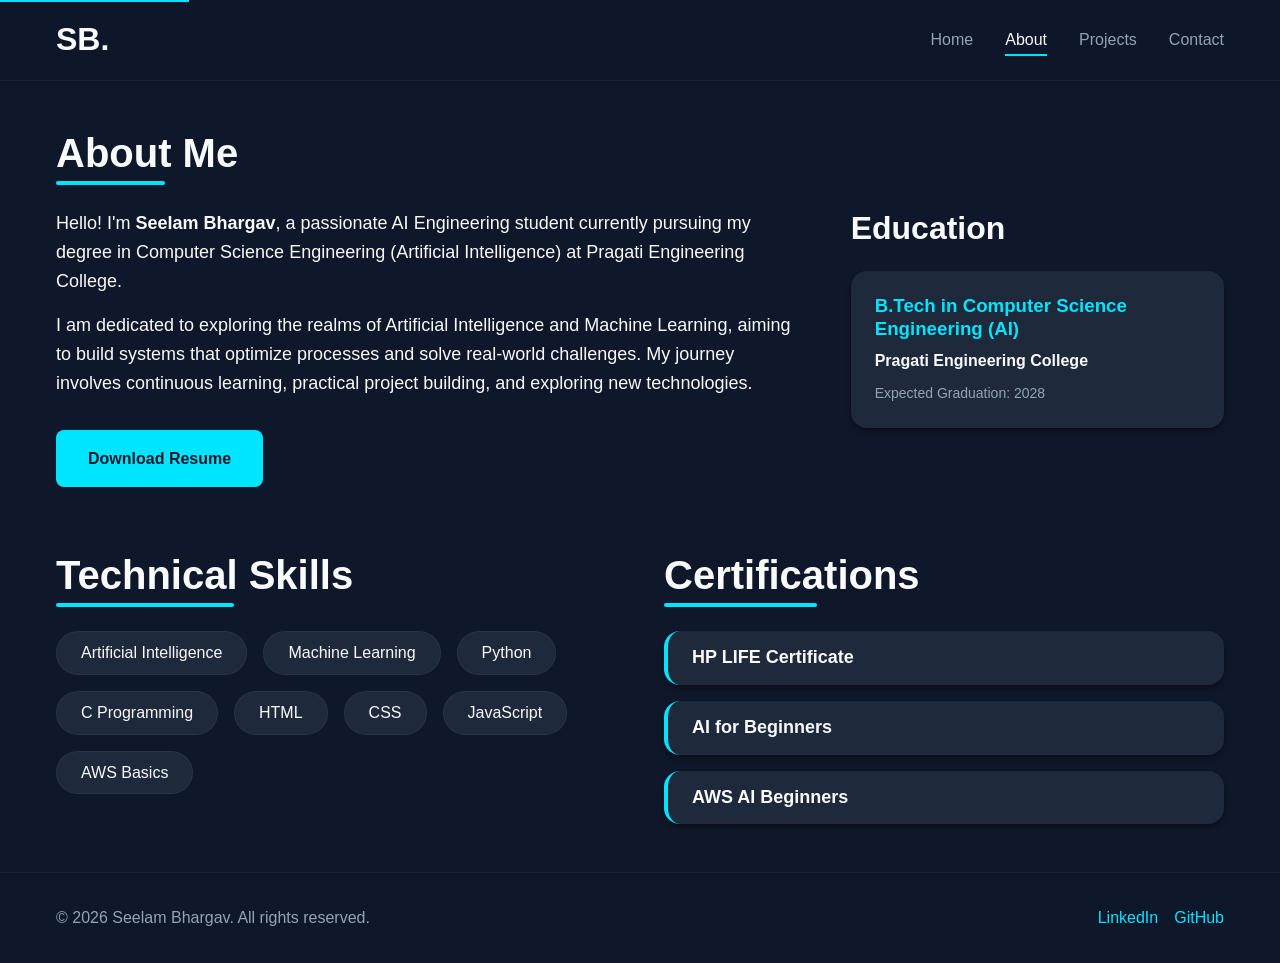
<file: about.html>
<!DOCTYPE html>
<html lang="en">
<head>
    <meta charset="UTF-8">
    <meta name="viewport" content="width=device-width, initial-scale=1.0">
    <title>About Me | Seelam Bhargav</title>
    
    <!-- SEO Meta Tags -->
    <meta name="description" content="Learn more about Seelam Bhargav, his education at Pragati Engineering College, skills in AI, ML, Python, and certifications.">
    <meta name="keywords" content="About Seelam Bhargav, AI Education, Machine Learning Skills, Pragati Engineering College, C Programming, AWS">
    <meta name="author" content="Seelam Bhargav">
    <link rel="canonical" href="https://yourusername.github.io/portfolio-website/about.html">

    <!-- Open Graph Tags -->
    <meta property="og:title" content="About Me | Seelam Bhargav">
    <meta property="og:description" content="Education, skills, and certifications of Seelam Bhargav, AI Engineering student.">
    <meta property="og:type" content="profile">
    <meta property="og:url" content="https://yourusername.github.io/portfolio-website/about.html">
    <meta property="og:image" content="https://yourusername.github.io/portfolio-website/assets/images/og-image.jpg">
    <meta property="og:site_name" content="Seelam Bhargav Portfolio">

    <!-- Twitter Card Tags -->
    <meta name="twitter:card" content="summary_large_image">
    <meta name="twitter:title" content="About Me | Seelam Bhargav">
    <meta name="twitter:description" content="Education, skills, and certifications of Seelam Bhargav.">
    <meta name="twitter:image" content="https://yourusername.github.io/portfolio-website/assets/images/twitter-card.jpg">

    <!-- CSS -->
    <link rel="stylesheet" href="css/style.css">

</head>
<body>
    <a href="#main-content" class="skip-link">Skip to main content</a>

    <!-- Header & Navigation -->
    <header class="site-header" role="banner">
        <div class="container header-container">
            <div class="logo">
                <a href="index.html" aria-label="Seelam Bhargav Home">
                    <span class="logo-text">SB.</span>
                </a>
            </div>
            
            <button class="mobile-nav-toggle" aria-controls="primary-navigation" aria-expanded="false" aria-label="Toggle navigation">
                <span class="hamburger" aria-hidden="true"></span>
            </button>

            <nav id="primary-navigation" class="primary-nav" role="navigation" aria-label="Primary">
                <ul class="nav-list">
                    <li><a href="index.html" class="nav-link">Home</a></li>
                    <li><a href="about.html" aria-current="page" class="nav-link active">About</a></li>
                    <li><a href="projects.html" class="nav-link">Projects</a></li>
                    <li><a href="contact.html" class="nav-link">Contact</a></li>
                </ul>
            </nav>
        </div>
    </header>

    <!-- Main Content Area -->
    <main id="main-content" role="main">
        <div class="container page-container">
            
            <section class="about-section" aria-labelledby="about-title">
                <h1 id="about-title" class="section-title">About Me</h1>
                <div class="about-grid">
                    
                    <div class="about-text">
                        <p>Hello! I'm <strong>Seelam Bhargav</strong>, a passionate AI Engineering student currently pursuing my degree in Computer Science Engineering (Artificial Intelligence) at Pragati Engineering College.</p>
                        <p>I am dedicated to exploring the realms of Artificial Intelligence and Machine Learning, aiming to build systems that optimize processes and solve real-world challenges. My journey involves continuous learning, practical project building, and exploring new technologies.</p>
                        <a href="assets/resume.pdf" class="btn btn-primary" download aria-label="Download Seelam Bhargav's Resume">Download Resume</a>
                    </div>

                    <aside class="education-info" aria-labelledby="education-title">
                        <h2 id="education-title" class="subsection-title">Education</h2>
                        <div class="card education-card">
                            <h3 class="card-title">B.Tech in Computer Science Engineering (AI)</h3>
                            <p class="card-subtitle">Pragati Engineering College</p>
                            <p class="card-date">Expected Graduation: 2028</p>
                        </div>
                    </aside>

                </div>
            </section>

            <div class="skills-certs-grid">
                
                <section class="skills-section" aria-labelledby="skills-title">
                    <h2 id="skills-title" class="section-title">Technical Skills</h2>
                    <ul class="skills-list" aria-label="List of technical skills">
                        <li class="skill-item">Artificial Intelligence</li>
                        <li class="skill-item">Machine Learning</li>
                        <li class="skill-item">Python</li>
                        <li class="skill-item">C Programming</li>
                        <li class="skill-item">HTML</li>
                        <li class="skill-item">CSS</li>
                        <li class="skill-item">JavaScript</li>
                        <li class="skill-item">AWS Basics</li>
                    </ul>
                </section>

                <section class="certifications-section" aria-labelledby="certifications-title">
                    <h2 id="certifications-title" class="section-title">Certifications</h2>
                    <ul class="cert-list" aria-label="List of certifications">
                        <li class="cert-item">
                            <article class="card cert-card">
                                <h3 class="card-title">HP LIFE Certificate</h3>
                            </article>
                        </li>
                        <li class="cert-item">
                            <article class="card cert-card">
                                <h3 class="card-title">AI for Beginners</h3>
                            </article>
                        </li>
                        <li class="cert-item">
                            <article class="card cert-card">
                                <h3 class="card-title">AWS AI Beginners</h3>
                            </article>
                        </li>
                    </ul>
                </section>

            </div>
        </div>
    </main>

    <!-- Footer -->
    <footer class="site-footer" role="contentinfo">
        <div class="container footer-container">
            <div class="footer-info">
                <p>&copy; <span id="current-year"></span> Seelam Bhargav. All rights reserved.</p>
            </div>
            <div class="footer-social">
                <ul class="social-list" aria-label="Social media links">
                    <li><a href="#" aria-label="LinkedIn Profile" target="_blank" rel="noopener noreferrer">LinkedIn</a></li>
                    <li><a href="#" aria-label="GitHub Profile" target="_blank" rel="noopener noreferrer">GitHub</a></li>
                </ul>
            </div>
        </div>
    </footer>

    <!-- JavaScript -->
    <script src="js/script.js" defer></script>
</body>
</html>
</file>
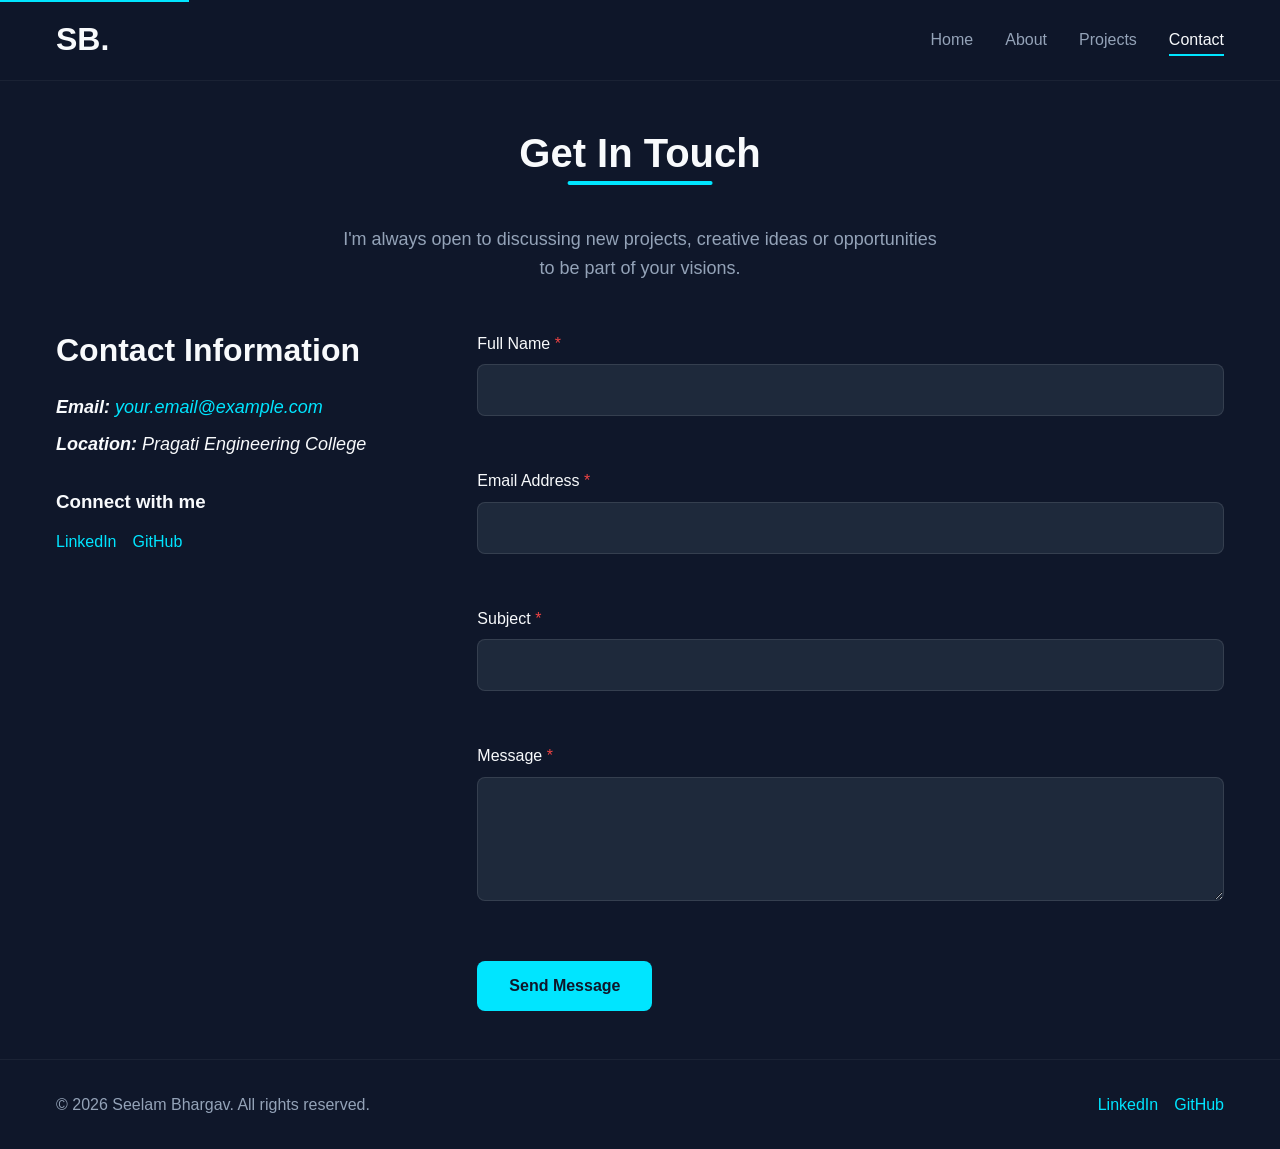
<file: contact.html>
<!DOCTYPE html>
<html lang="en">
<head>
    <meta charset="UTF-8">
    <meta name="viewport" content="width=device-width, initial-scale=1.0">
    <title>Contact Me | Seelam Bhargav</title>
    
    <!-- SEO Meta Tags -->
    <meta name="description" content="Get in touch with Seelam Bhargav, an AI Engineering student looking for opportunities in Machine Learning and software development.">
    <meta name="keywords" content="Contact Seelam Bhargav, Hire AI Engineer, Machine Learning Intern, Software Developer Contact">
    <meta name="author" content="Seelam Bhargav">
    <link rel="canonical" href="https://yourusername.github.io/portfolio-website/contact.html">

    <!-- Open Graph Tags -->
    <meta property="og:title" content="Contact Me | Seelam Bhargav">
    <meta property="og:description" content="Get in touch with Seelam Bhargav.">
    <meta property="og:type" content="website">
    <meta property="og:url" content="https://yourusername.github.io/portfolio-website/contact.html">
    <meta property="og:image" content="https://yourusername.github.io/portfolio-website/assets/images/og-image.jpg">
    <meta property="og:site_name" content="Seelam Bhargav Portfolio">

    <!-- Twitter Card Tags -->
    <meta name="twitter:card" content="summary_large_image">
    <meta name="twitter:title" content="Contact Me | Seelam Bhargav">
    <meta name="twitter:description" content="Get in touch with Seelam Bhargav.">
    <meta name="twitter:image" content="https://yourusername.github.io/portfolio-website/assets/images/twitter-card.jpg">

    <!-- CSS -->
    <link rel="stylesheet" href="css/style.css">

</head>
<body>
    <a href="#main-content" class="skip-link">Skip to main content</a>

    <!-- Header & Navigation -->
    <header class="site-header" role="banner">
        <div class="container header-container">
            <div class="logo">
                <a href="index.html" aria-label="Seelam Bhargav Home">
                    <span class="logo-text">SB.</span>
                </a>
            </div>
            
            <button class="mobile-nav-toggle" aria-controls="primary-navigation" aria-expanded="false" aria-label="Toggle navigation">
                <span class="hamburger" aria-hidden="true"></span>
            </button>

            <nav id="primary-navigation" class="primary-nav" role="navigation" aria-label="Primary">
                <ul class="nav-list">
                    <li><a href="index.html" class="nav-link">Home</a></li>
                    <li><a href="about.html" class="nav-link">About</a></li>
                    <li><a href="projects.html" class="nav-link">Projects</a></li>
                    <li><a href="contact.html" aria-current="page" class="nav-link active">Contact</a></li>
                </ul>
            </nav>
        </div>
    </header>

    <!-- Main Content Area -->
    <main id="main-content" role="main">
        <div class="container page-container">
            
            <section class="contact-section" aria-labelledby="contact-title">
                <header class="section-header">
                    <h1 id="contact-title" class="section-title">Get In Touch</h1>
                    <p class="section-subtitle">I'm always open to discussing new projects, creative ideas or opportunities to be part of your visions.</p>
                </header>

                <div class="contact-container">
                    <div class="contact-info">
                        <h2>Contact Information</h2>
                        <address class="contact-address">
                            <p><strong>Email:</strong> <a href="mailto:your.email@example.com">your.email@example.com</a></p>
                            <p><strong>Location:</strong> Pragati Engineering College</p>
                        </address>
                        <div class="contact-social">
                            <h3>Connect with me</h3>
                            <ul class="social-list" aria-label="Social media links">
                                <li><a href="#" aria-label="LinkedIn Profile" target="_blank" rel="noopener noreferrer">LinkedIn</a></li>
                                <li><a href="#" aria-label="GitHub Profile" target="_blank" rel="noopener noreferrer">GitHub</a></li>
                            </ul>
                        </div>
                    </div>

                    <div class="contact-form-wrapper">
                        <!-- We use novalidate to handle validation via custom JS for better accessibility, or use native validation styling -->
                        <form id="contact-form" class="contact-form" novalidate aria-label="Contact form">
                            
                            <fieldset>
                                <legend class="sr-only">Your Contact Details and Message</legend>
                                
                                <div class="form-group">
                                    <label for="fullName">Full Name <span class="required" aria-hidden="true">*</span></label>
                                    <input type="text" id="fullName" name="fullName" required aria-required="true" aria-describedby="fullName-error">
                                    <span id="fullName-error" class="error-message" aria-live="polite"></span>
                                </div>

                                <div class="form-group">
                                    <label for="email">Email Address <span class="required" aria-hidden="true">*</span></label>
                                    <input type="email" id="email" name="email" required aria-required="true" aria-describedby="email-error">
                                    <span id="email-error" class="error-message" aria-live="polite"></span>
                                </div>

                                <div class="form-group">
                                    <label for="subject">Subject <span class="required" aria-hidden="true">*</span></label>
                                    <input type="text" id="subject" name="subject" required aria-required="true" aria-describedby="subject-error">
                                    <span id="subject-error" class="error-message" aria-live="polite"></span>
                                </div>

                                <div class="form-group">
                                    <label for="message">Message <span class="required" aria-hidden="true">*</span></label>
                                    <textarea id="message" name="message" rows="5" required aria-required="true" aria-describedby="message-error"></textarea>
                                    <span id="message-error" class="error-message" aria-live="polite"></span>
                                </div>

                            </fieldset>

                            <button type="submit" class="btn btn-primary submit-btn">Send Message</button>
                            
                            <!-- Success message container -->
                            <div id="form-success" class="form-success sr-only" role="status" aria-live="polite"></div>

                        </form>
                    </div>
                </div>
            </section>

        </div>
    </main>

    <!-- Footer -->
    <footer class="site-footer" role="contentinfo">
        <div class="container footer-container">
            <div class="footer-info">
                <p>&copy; <span id="current-year"></span> Seelam Bhargav. All rights reserved.</p>
            </div>
            <div class="footer-social">
                <ul class="social-list" aria-label="Social media links">
                    <li><a href="#" aria-label="LinkedIn Profile" target="_blank" rel="noopener noreferrer">LinkedIn</a></li>
                    <li><a href="#" aria-label="GitHub Profile" target="_blank" rel="noopener noreferrer">GitHub</a></li>
                </ul>
            </div>
        </div>
    </footer>

    <!-- JavaScript -->
    <script src="js/script.js" defer></script>
</body>
</html>
</file>
<file: css/style.css>
/* ==========================================================================
   CSS Variables & Custom Properties
   ========================================================================== */
:root {
    /* Colors - Premium Dark Theme with Vibrant Cyan Accent */
    --clr-bg-main: #0f172a; /* Deep slate/navy */
    --clr-bg-surface: #1e293b;
    --clr-bg-surface-hover: #334155;
    
    --clr-text-main: #f8fafc;
    --clr-text-muted: #94a3b8;
    
    --clr-primary: #00e5ff; /* Cyan for vibrant focus */
    --clr-primary-hover: #00b8cc;
    --clr-error: #ef4444; /* Accessible red for dark backgrounds */
    
    /* Typography */
    --font-base: 'Inter', -apple-system, BlinkMacSystemFont, 'Segoe UI', Roboto, Helvetica, Arial, sans-serif;
    --font-heading: 'Outfit', 'Inter', -apple-system, BlinkMacSystemFont, 'Segoe UI', Roboto, sans-serif;
    
    --fs-sm: 0.875rem;
    --fs-base: 1rem;
    --fs-lg: 1.125rem;
    --fs-xl: 1.5rem;
    --fs-2xl: 2rem;
    --fs-3xl: 2.5rem;
    --fs-4xl: 3.5rem;

    /* Spacing */
    --space-2: 0.5rem;
    --space-4: 1rem;
    --space-6: 1.5rem;
    --space-8: 2rem;
    --space-12: 3rem;
    --space-16: 4rem;

    /* Borders & Shadows */
    --radius-md: 0.5rem;
    --radius-lg: 1rem;
    --radius-full: 9999px;
    --shadow-md: 0 4px 6px -1px rgba(0, 0, 0, 0.3), 0 2px 4px -1px rgba(0, 0, 0, 0.2);
    
    /* Transitions */
    --transition-fast: 150ms cubic-bezier(0.4, 0, 0.2, 1);
    --transition-normal: 250ms cubic-bezier(0.4, 0, 0.2, 1);
}

/* ==========================================================================
   Reset & Base Styles
   ========================================================================== */
*,
*::before,
*::after {
    box-sizing: border-box;
    margin: 0;
    padding: 0;
}

html {
    scroll-behavior: smooth; /* Smooth scrolling requirement */
}

body {
    background-color: var(--clr-bg-main);
    color: var(--clr-text-main);
    font-family: var(--font-base);
    font-size: var(--fs-base);
    line-height: 1.6;
    -webkit-font-smoothing: antialiased;
    -moz-osx-font-smoothing: grayscale;
}

h1, h2, h3, h4, h5, h6 {
    font-family: var(--font-heading);
    line-height: 1.2;
    color: var(--clr-text-main);
}

a {
    color: var(--clr-primary);
    text-decoration: none;
    transition: color var(--transition-fast);
}

a:hover {
    color: var(--clr-primary-hover);
}

ul, ol {
    list-style: none;
}

img {
    max-width: 100%;
    display: block;
    height: auto;
}

/* ==========================================================================
   Accessibility & Screen Reader Utilities
   ========================================================================== */
.sr-only {
    position: absolute;
    width: 1px;
    height: 1px;
    padding: 0;
    margin: -1px;
    overflow: hidden;
    clip: rect(0, 0, 0, 0);
    white-space: nowrap;
    border: 0;
}

/* Skip link - hidden until focused by keyboard */
.skip-link {
    position: absolute;
    top: -40px;
    left: 0;
    background: var(--clr-primary);
    color: var(--clr-bg-main);
    padding: var(--space-2) var(--space-4);
    z-index: 1000;
    font-weight: bold;
    transition: top var(--transition-fast);
}

.skip-link:focus {
    top: 0;
    outline: 2px solid var(--clr-bg-main);
    outline-offset: 2px;
}

/* Global Focus Styles */
:focus-visible {
    outline: 2px solid var(--clr-primary);
    outline-offset: 4px;
}

/* ==========================================================================
   Layout & Reusable Components
   ========================================================================== */
.container {
    width: 100%;
    max-width: 1200px;
    margin: 0 auto;
    padding: 0 var(--space-4);
}

.page-container {
    padding-top: var(--space-12);
    padding-bottom: var(--space-12);
}

.section-title {
    font-size: var(--fs-3xl);
    margin-bottom: var(--space-8);
    position: relative;
    display: inline-block;
}

.section-title::after {
    content: '';
    position: absolute;
    bottom: -8px;
    left: 0;
    width: 60%;
    height: 4px;
    background-color: var(--clr-primary);
    border-radius: var(--radius-full);
}

.section-header {
    text-align: center;
    margin-bottom: var(--space-12);
}

.section-header .section-title::after {
    left: 50%;
    transform: translateX(-50%);
}

.section-subtitle {
    color: var(--clr-text-muted);
    font-size: var(--fs-lg);
    max-width: 600px;
    margin: var(--space-4) auto 0;
}

/* Buttons */
.btn {
    display: inline-block;
    padding: var(--space-4) var(--space-8);
    font-family: var(--font-heading);
    font-weight: 600;
    text-align: center;
    border-radius: var(--radius-md);
    cursor: pointer;
    transition: all var(--transition-normal);
    border: none;
    font-size: var(--fs-base);
}

.btn-primary {
    background-color: var(--clr-primary);
    color: var(--clr-bg-main);
}

.btn-primary:hover, .btn-primary:focus-visible {
    background-color: var(--clr-primary-hover);
    transform: translateY(-2px);
    color: var(--clr-bg-main);
}

.btn-secondary {
    background-color: var(--clr-bg-surface);
    color: var(--clr-text-main);
}

.btn-secondary:hover, .btn-secondary:focus-visible {
    background-color: var(--clr-bg-surface-hover);
    transform: translateY(-2px);
}

.btn-outline {
    background: transparent;
    border: 2px solid var(--clr-primary);
    color: var(--clr-primary);
}

.btn-outline:hover, .btn-outline:focus-visible {
    background-color: var(--clr-primary);
    color: var(--clr-bg-main);
}

/* Cards */
.card {
    background-color: var(--clr-bg-surface);
    border-radius: var(--radius-lg);
    padding: var(--space-6);
    box-shadow: var(--shadow-md);
    transition: transform var(--transition-normal);
}

.card:hover {
    transform: translateY(-4px);
}

/* ==========================================================================
   Header & Navigation
   ========================================================================== */
.site-header {
    position: sticky;
    top: 0;
    background-color: rgba(15, 23, 42, 0.95);
    backdrop-filter: blur(10px);
    z-index: 100;
    border-bottom: 1px solid rgba(255, 255, 255, 0.05);
}

.header-container {
    display: flex;
    justify-content: space-between;
    align-items: center;
    height: 80px;
}

.logo-text {
    font-size: var(--fs-2xl);
    font-weight: 700;
    color: var(--clr-text-main);
    font-family: var(--font-heading);
}

.logo a:focus-visible {
    outline-offset: 4px;
}

/* Primary Navigation (Desktop) */
.nav-list {
    display: flex;
    gap: var(--space-8);
}

.nav-link {
    color: var(--clr-text-muted);
    font-weight: 500;
    position: relative;
    padding: var(--space-2) 0;
}

.nav-link:hover, .nav-link.active {
    color: var(--clr-text-main);
}

.nav-link::after {
    content: '';
    position: absolute;
    bottom: 0;
    left: 0;
    width: 0;
    height: 2px;
    background-color: var(--clr-primary);
    transition: width var(--transition-normal);
}

.nav-link:hover::after, .nav-link.active::after {
    width: 100%;
}

/* Mobile Nav Toggle */
.mobile-nav-toggle {
    display: none;
    background: transparent;
    border: none;
    cursor: pointer;
    padding: var(--space-2);
}

.hamburger {
    display: block;
    width: 24px;
    height: 2px;
    background-color: var(--clr-text-main);
    position: relative;
    transition: background-color var(--transition-fast);
}

.hamburger::before, .hamburger::after {
    content: '';
    position: absolute;
    width: 24px;
    height: 2px;
    background-color: var(--clr-text-main);
    transition: transform var(--transition-fast);
}

.hamburger::before { transform: translateY(-8px); }
.hamburger::after { transform: translateY(8px); }

/* Mobile Menu Active State */
.mobile-nav-toggle[aria-expanded="true"] .hamburger {
    background-color: transparent;
}

.mobile-nav-toggle[aria-expanded="true"] .hamburger::before {
    transform: rotate(45deg);
}

.mobile-nav-toggle[aria-expanded="true"] .hamburger::after {
    transform: rotate(-45deg);
}

/* ==========================================================================
   Hero Section (Index)
   ========================================================================== */
.hero {
    min-height: calc(100vh - 80px);
    display: flex;
    align-items: center;
}

.hero-container {
    display: grid;
    grid-template-columns: 1fr;
    gap: var(--space-12);
    align-items: center;
}

.hero-greeting {
    color: var(--clr-primary);
    font-family: var(--font-heading);
    font-weight: 600;
    font-size: var(--fs-lg);
    margin-bottom: var(--space-2);
}

.hero-title {
    font-size: clamp(2.5rem, 5vw + 1rem, 4.5rem);
    margin-bottom: var(--space-2);
}

.hero-subtitle {
    color: var(--clr-text-muted);
    font-size: clamp(1.5rem, 3vw + 0.5rem, 2.5rem);
    margin-bottom: var(--space-6);
}

.hero-description {
    max-width: 600px;
    margin-bottom: var(--space-8);
    font-size: var(--fs-lg);
}

.hero-actions {
    display: flex;
    gap: var(--space-4);
    flex-wrap: wrap;
}

.hero-image-wrapper {
    position: relative;
    max-width: 400px;
    margin: 0 auto;
}

.hero-image-wrapper::before {
    content: '';
    position: absolute;
    inset: -20px;
    border: 2px solid var(--clr-primary);
    border-radius: var(--radius-lg);
    z-index: -1;
    transform: translate(10px, 10px);
}

.hero-image {
    border-radius: var(--radius-lg);
    box-shadow: var(--shadow-md);
    background-color: var(--clr-bg-surface); /* Placeholder background */
}

/* ==========================================================================
   About Section
   ========================================================================== */
.about-grid {
    display: grid;
    grid-template-columns: 1fr;
    gap: var(--space-12);
    margin-bottom: var(--space-16);
}

.about-text p {
    margin-bottom: var(--space-4);
    font-size: var(--fs-lg);
}

.about-text .btn {
    margin-top: var(--space-4);
}

.subsection-title {
    font-size: var(--fs-2xl);
    margin-bottom: var(--space-6);
}

.education-card .card-title {
    color: var(--clr-primary);
    margin-bottom: var(--space-2);
}

.education-card .card-subtitle {
    font-weight: 600;
}

.education-card .card-date {
    color: var(--clr-text-muted);
    font-size: var(--fs-sm);
    margin-top: var(--space-2);
}

/* Skills & Certs */
.skills-certs-grid {
    display: grid;
    grid-template-columns: 1fr;
    gap: var(--space-12);
}

.skills-list {
    display: flex;
    flex-wrap: wrap;
    gap: var(--space-4);
}

.skill-item {
    background-color: var(--clr-bg-surface);
    padding: var(--space-2) var(--space-6);
    border-radius: var(--radius-full);
    font-weight: 500;
    border: 1px solid rgba(255, 255, 255, 0.05);
    transition: all var(--transition-fast);
}

.skill-item:hover {
    border-color: var(--clr-primary);
    color: var(--clr-primary);
}

.cert-list {
    display: flex;
    flex-direction: column;
    gap: var(--space-4);
}

.cert-card {
    padding: var(--space-4) var(--space-6);
    border-left: 4px solid var(--clr-primary);
}

.cert-card .card-title {
    font-size: var(--fs-lg);
}

/* ==========================================================================
   Projects Section
   ========================================================================== */
.projects-grid {
    display: grid;
    grid-template-columns: 1fr;
    gap: var(--space-8);
}

.project-card {
    padding: 0;
    overflow: hidden;
    display: flex;
    flex-direction: column;
}

.project-image-wrapper {
    height: 250px;
    background-color: var(--clr-bg-surface-hover);
    overflow: hidden;
}

.project-img {
    width: 100%;
    height: 100%;
    object-fit: cover;
    transition: transform var(--transition-normal);
}

.project-card:hover .project-img {
    transform: scale(1.05);
}

.project-content {
    padding: var(--space-6);
    display: flex;
    flex-direction: column;
    flex-grow: 1;
}

.project-title {
    font-size: var(--fs-xl);
    margin-bottom: var(--space-2);
    color: var(--clr-text-main);
}

.project-desc {
    color: var(--clr-text-muted);
    margin-bottom: var(--space-6);
    flex-grow: 1;
}

.project-tech-list {
    display: flex;
    flex-wrap: wrap;
    gap: var(--space-2);
    margin-bottom: var(--space-6);
}

.project-tech-list li {
    font-size: var(--fs-sm);
    color: var(--clr-primary);
    background-color: rgba(0, 229, 255, 0.1);
    padding: 2px 10px;
    border-radius: var(--radius-full);
}

/* ==========================================================================
   Contact Section
   ========================================================================== */
.contact-container {
    display: grid;
    grid-template-columns: 1fr;
    gap: var(--space-12);
}

.contact-info h2 {
    font-size: var(--fs-2xl);
    margin-bottom: var(--space-6);
}

.contact-address p {
    margin-bottom: var(--space-2);
    font-size: var(--fs-lg);
}

.contact-social {
    margin-top: var(--space-8);
}

.contact-social h3 {
    margin-bottom: var(--space-4);
}

/* Forms */
fieldset {
    border: none;
    padding: 0;
    margin: 0;
}

.form-group {
    margin-bottom: var(--space-6);
}

label {
    display: block;
    margin-bottom: var(--space-2);
    font-weight: 500;
}

.required {
    color: var(--clr-error);
}

input[type="text"],
input[type="email"],
textarea {
    width: 100%;
    padding: var(--space-4);
    background-color: var(--clr-bg-surface);
    border: 1px solid rgba(255, 255, 255, 0.1);
    border-radius: var(--radius-md);
    color: var(--clr-text-main);
    font-family: var(--font-base);
    font-size: var(--fs-base);
    transition: border-color var(--transition-fast);
}

input:focus,
textarea:focus {
    outline: none;
    border-color: var(--clr-primary);
    box-shadow: 0 0 0 2px rgba(0, 229, 255, 0.2);
}

/* Invalid State */
input[aria-invalid="true"],
textarea[aria-invalid="true"] {
    border-color: var(--clr-error);
}

.error-message {
    color: var(--clr-error);
    font-size: var(--fs-sm);
    display: block;
    margin-top: var(--space-2);
    min-height: 20px; /* Prevent layout shift */
}

.submit-btn {
    width: 100%;
}

.form-success {
    margin-top: var(--space-4);
    padding: var(--space-4);
    background-color: rgba(34, 197, 94, 0.1);
    color: #4ade80; /* Green */
    border-radius: var(--radius-md);
    text-align: center;
}

/* ==========================================================================
   Footer
   ========================================================================== */
.site-footer {
    border-top: 1px solid rgba(255, 255, 255, 0.05);
    padding: var(--space-8) 0;
    margin-top: auto;
}

.footer-container {
    display: flex;
    flex-direction: column;
    align-items: center;
    gap: var(--space-4);
    text-align: center;
}

.footer-info {
    color: var(--clr-text-muted);
}

.social-list {
    display: flex;
    gap: var(--space-4);
}

/* ==========================================================================
   Media Queries (Responsive Design)
   ========================================================================== */

/* Tablet & Up */
@media (min-width: 768px) {
    .hero-container {
        grid-template-columns: 1.2fr 1fr;
    }

    .about-grid {
        grid-template-columns: 2fr 1fr;
    }

    .skills-certs-grid {
        grid-template-columns: 1fr 1fr;
    }

    .projects-grid {
        grid-template-columns: repeat(2, 1fr);
    }

    .contact-container {
        grid-template-columns: 1fr 2fr;
    }

    .footer-container {
        flex-direction: row;
        justify-content: space-between;
        text-align: left;
    }

    .submit-btn {
        width: auto;
    }
}

/* Mobile Nav Specifics */
@media (max-width: 767px) {
    .mobile-nav-toggle {
        display: block;
        z-index: 200;
    }

    .primary-nav {
        position: fixed;
        top: 0;
        right: 0;
        bottom: 0;
        width: 70%;
        max-width: 300px;
        background-color: var(--clr-bg-surface);
        padding: 100px var(--space-8) var(--space-8);
        transform: translateX(100%);
        transition: transform var(--transition-normal);
        z-index: 150;
        box-shadow: -5px 0 15px rgba(0, 0, 0, 0.5);
    }

    .primary-nav[data-visible="true"] {
        transform: translateX(0);
    }

    .nav-list {
        flex-direction: column;
        gap: var(--space-6);
    }

    .nav-link {
        font-size: var(--fs-xl);
    }
    
    .hero-image-wrapper {
        grid-row: 1; /* Move image above text on mobile */
    }
}

/* Desktop & Large Screens */
@media (min-width: 1024px) {
    .projects-grid {
        grid-template-columns: repeat(2, 1fr); /* Keep 2 per row for better readability or 3 if preferred */
    }
}
</file>
